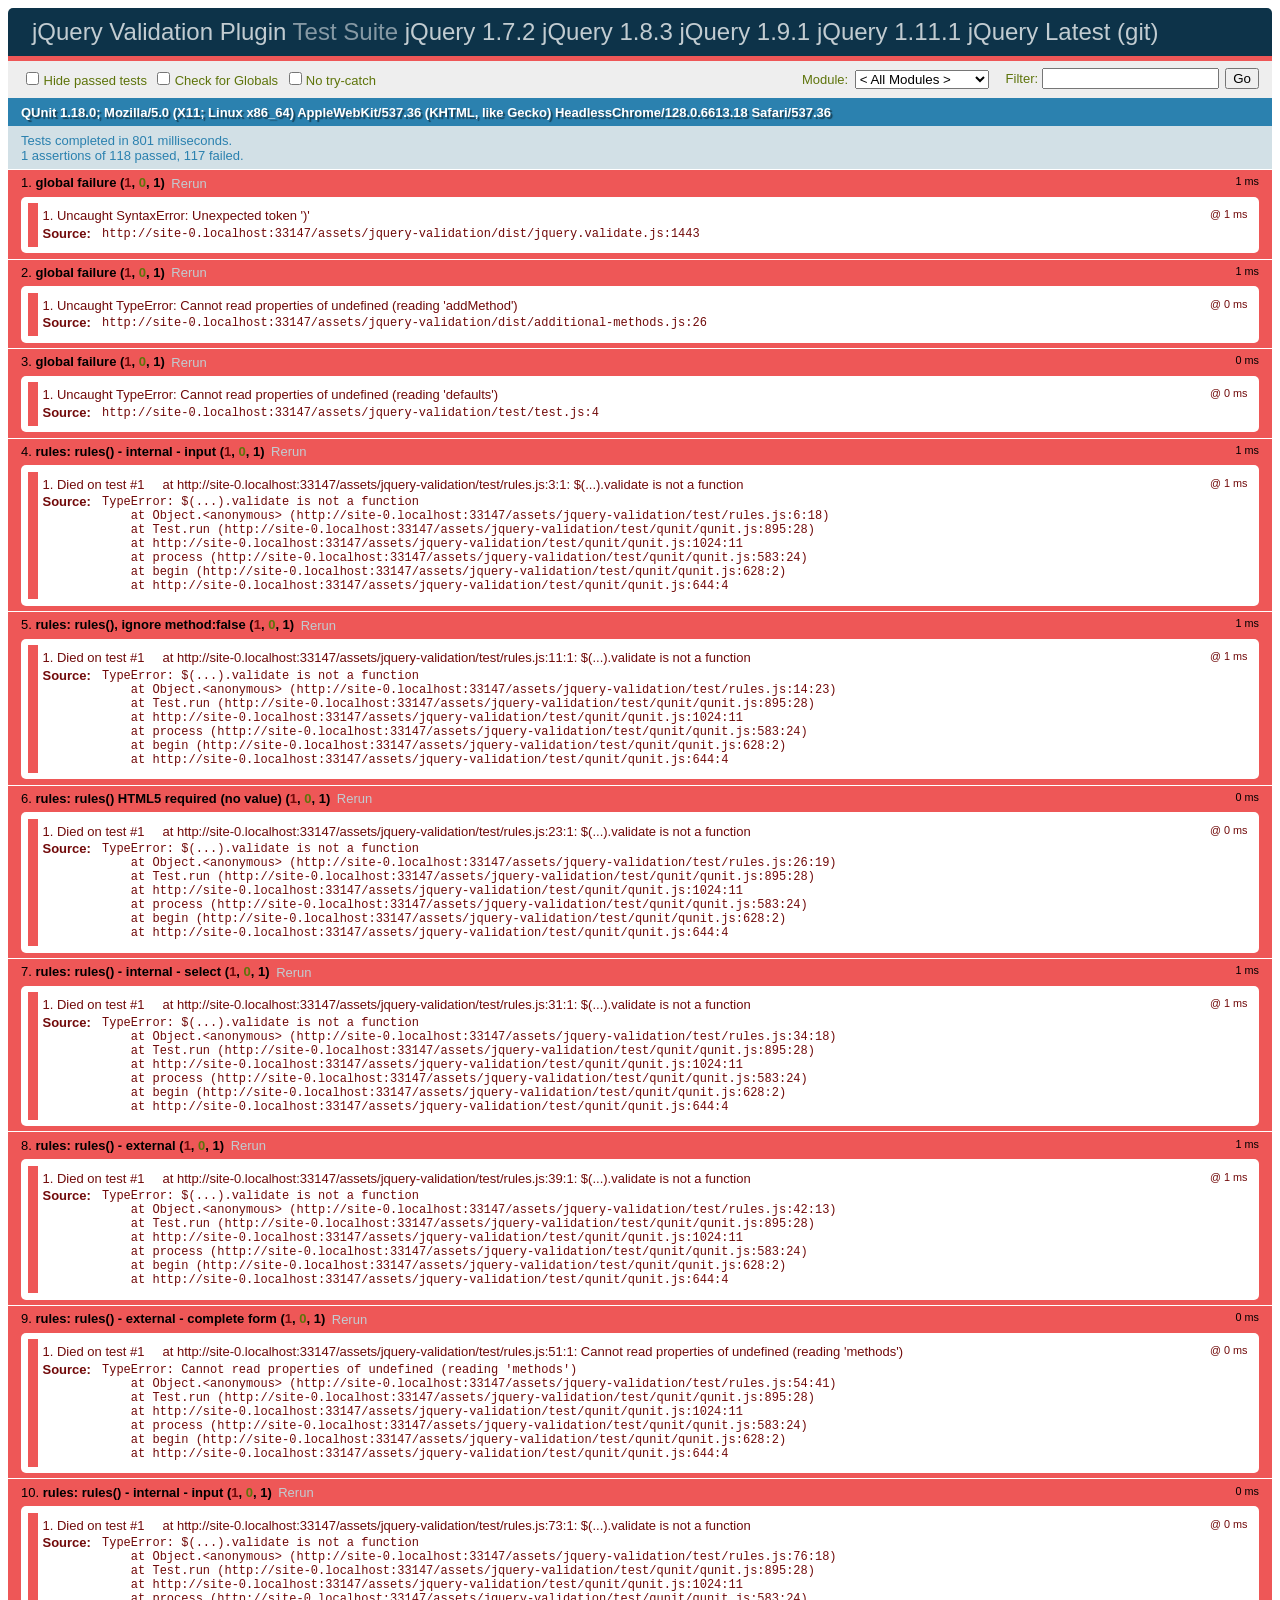
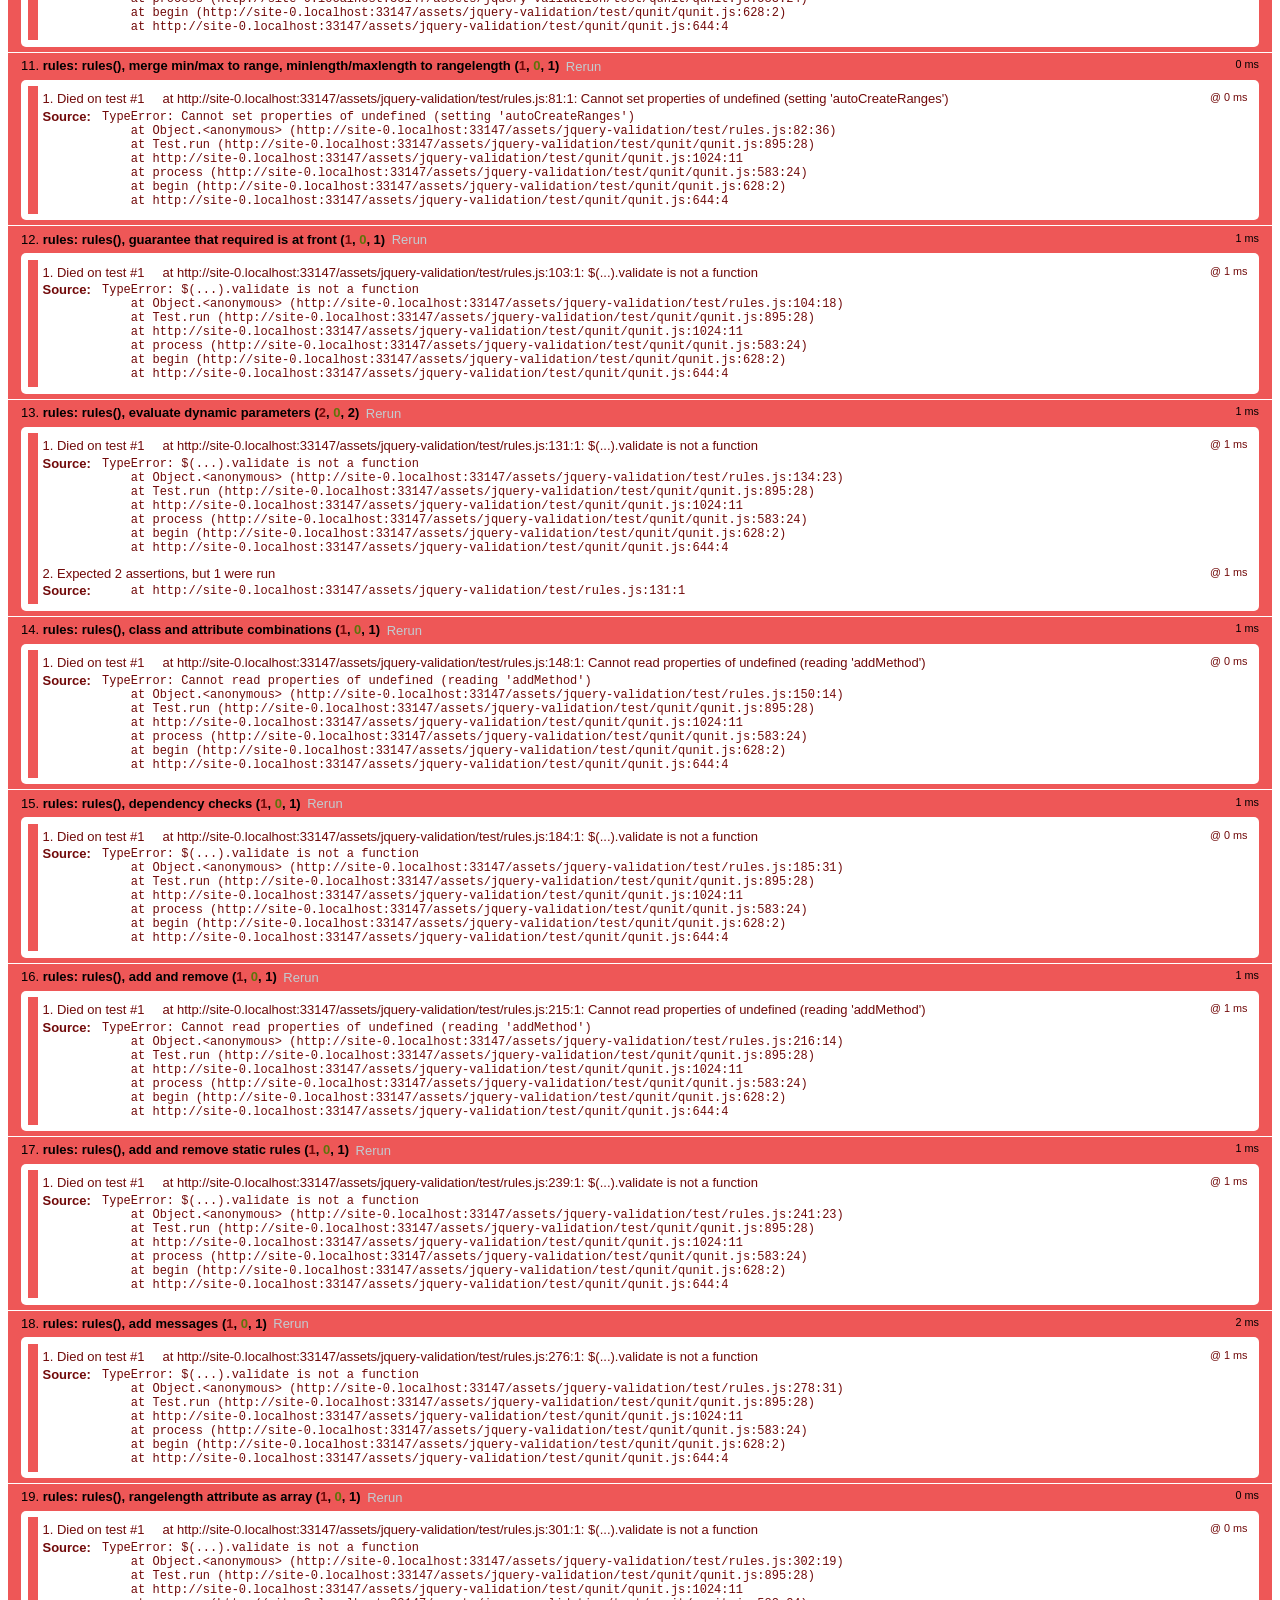
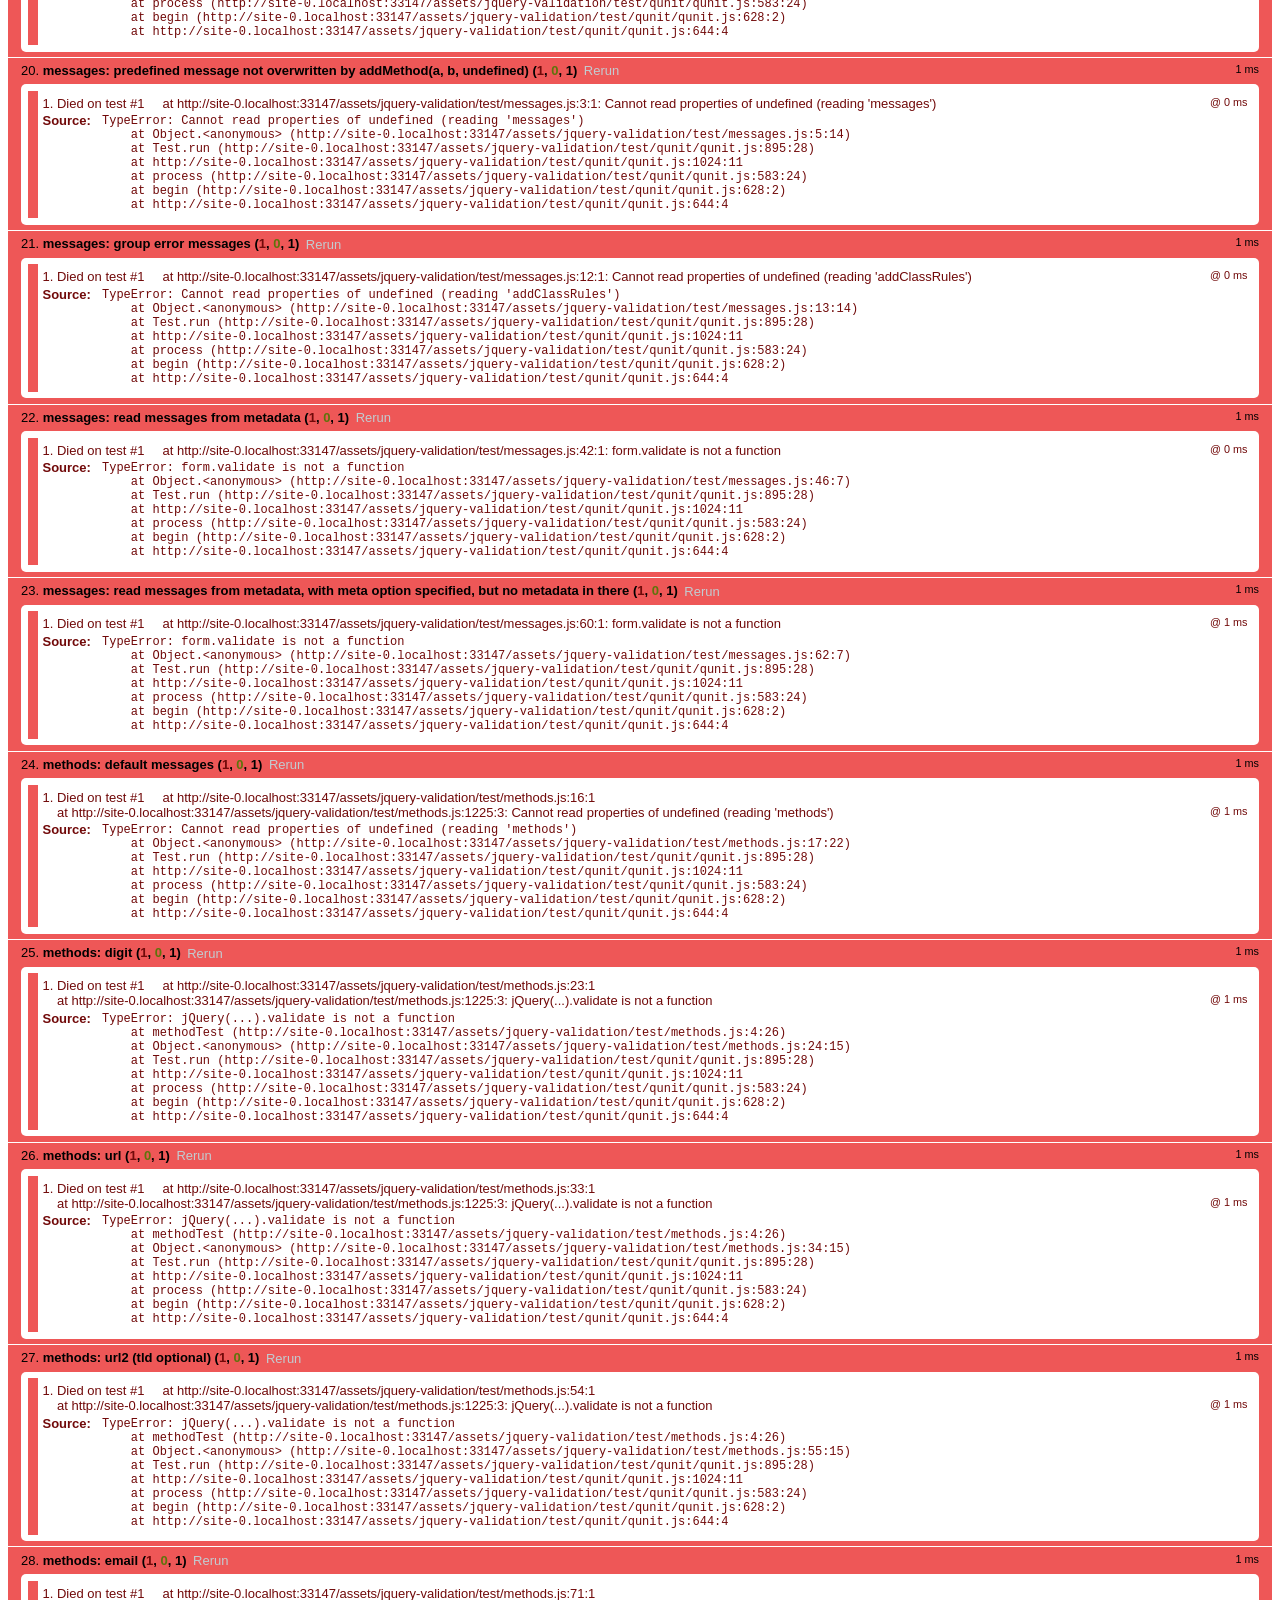
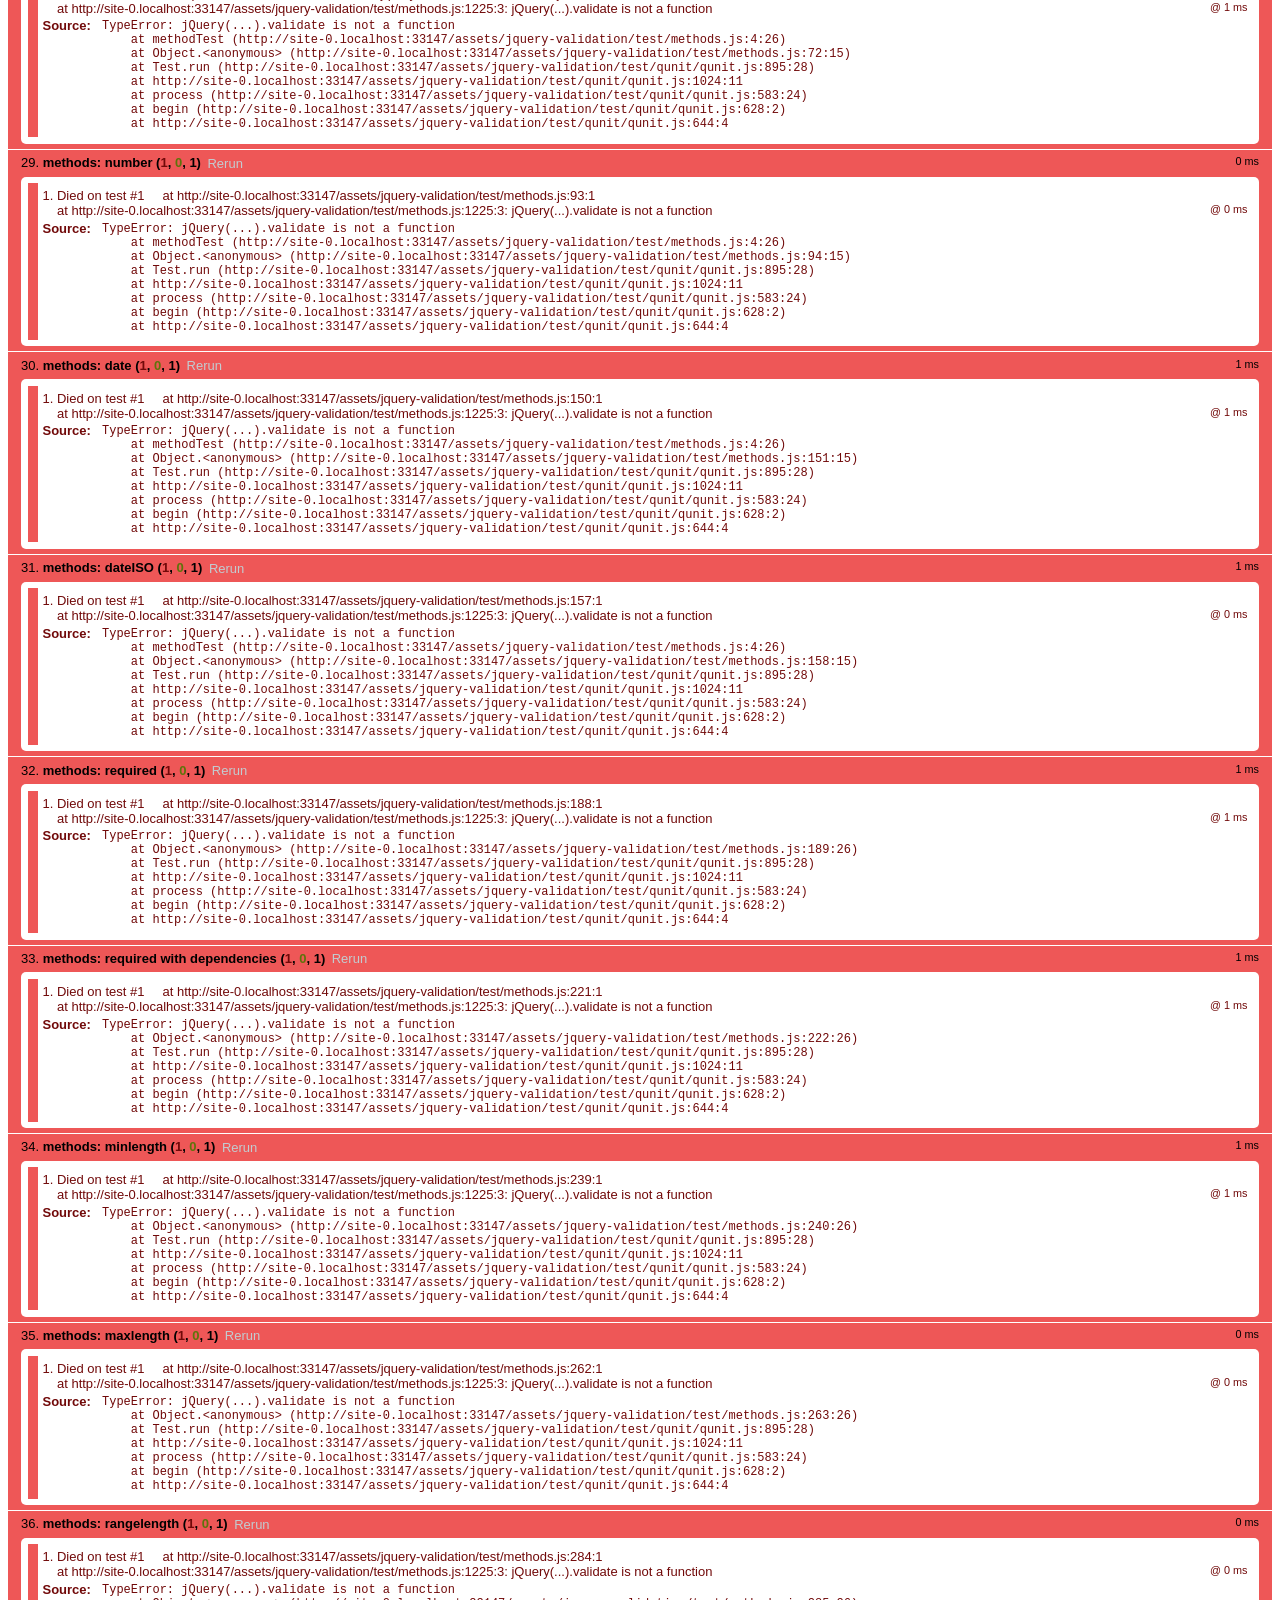
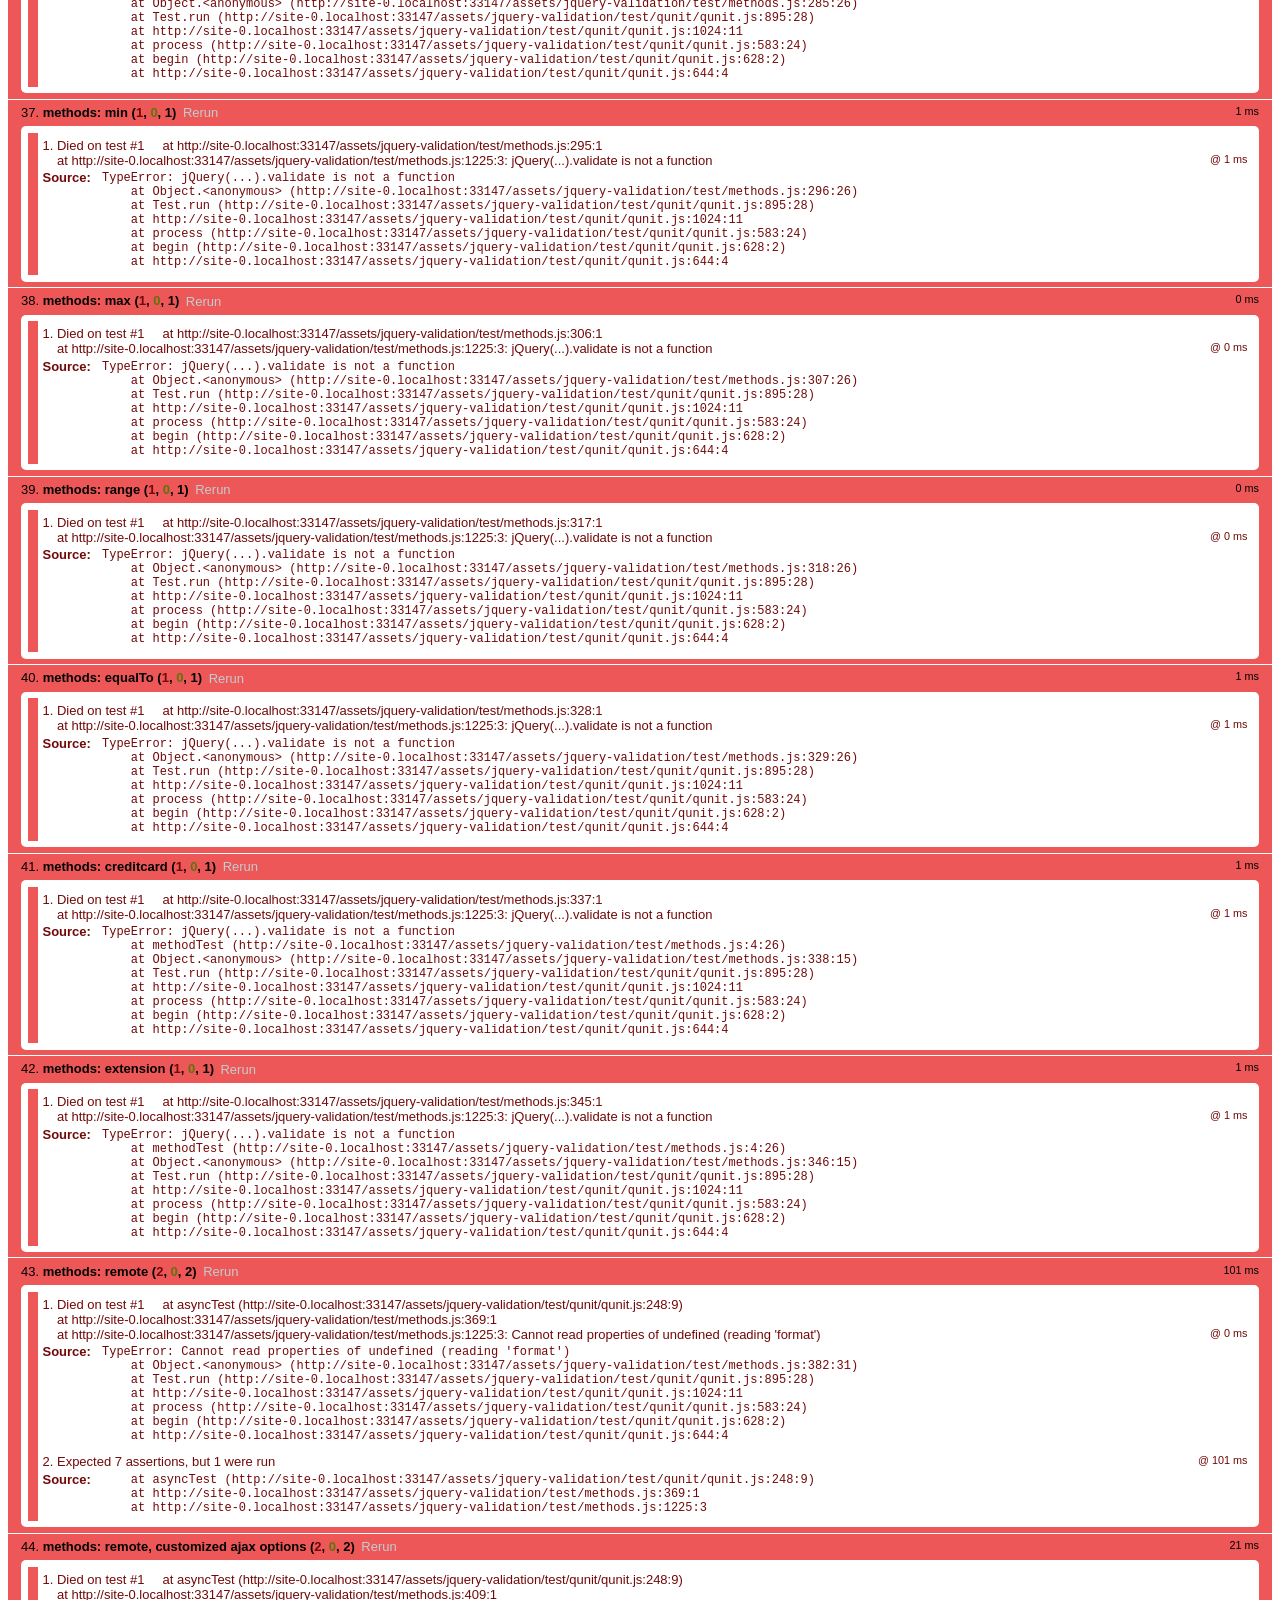
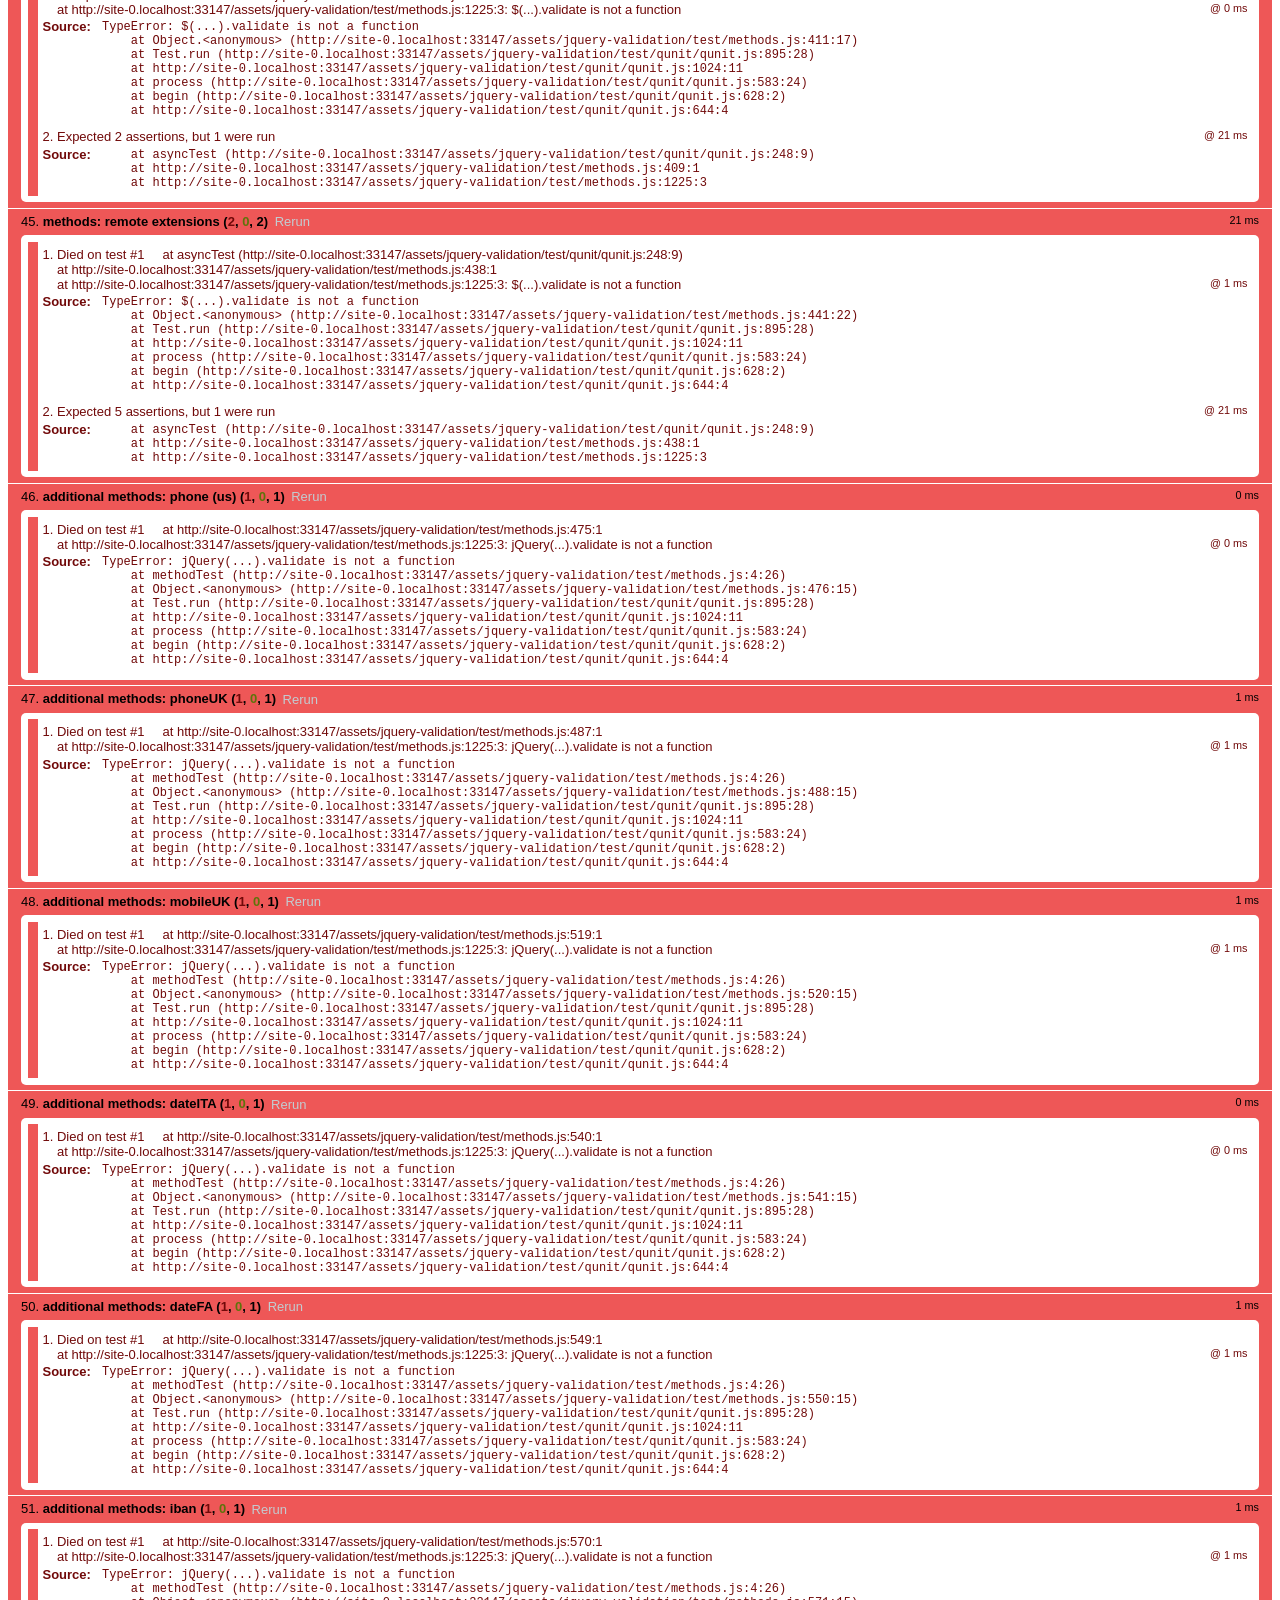
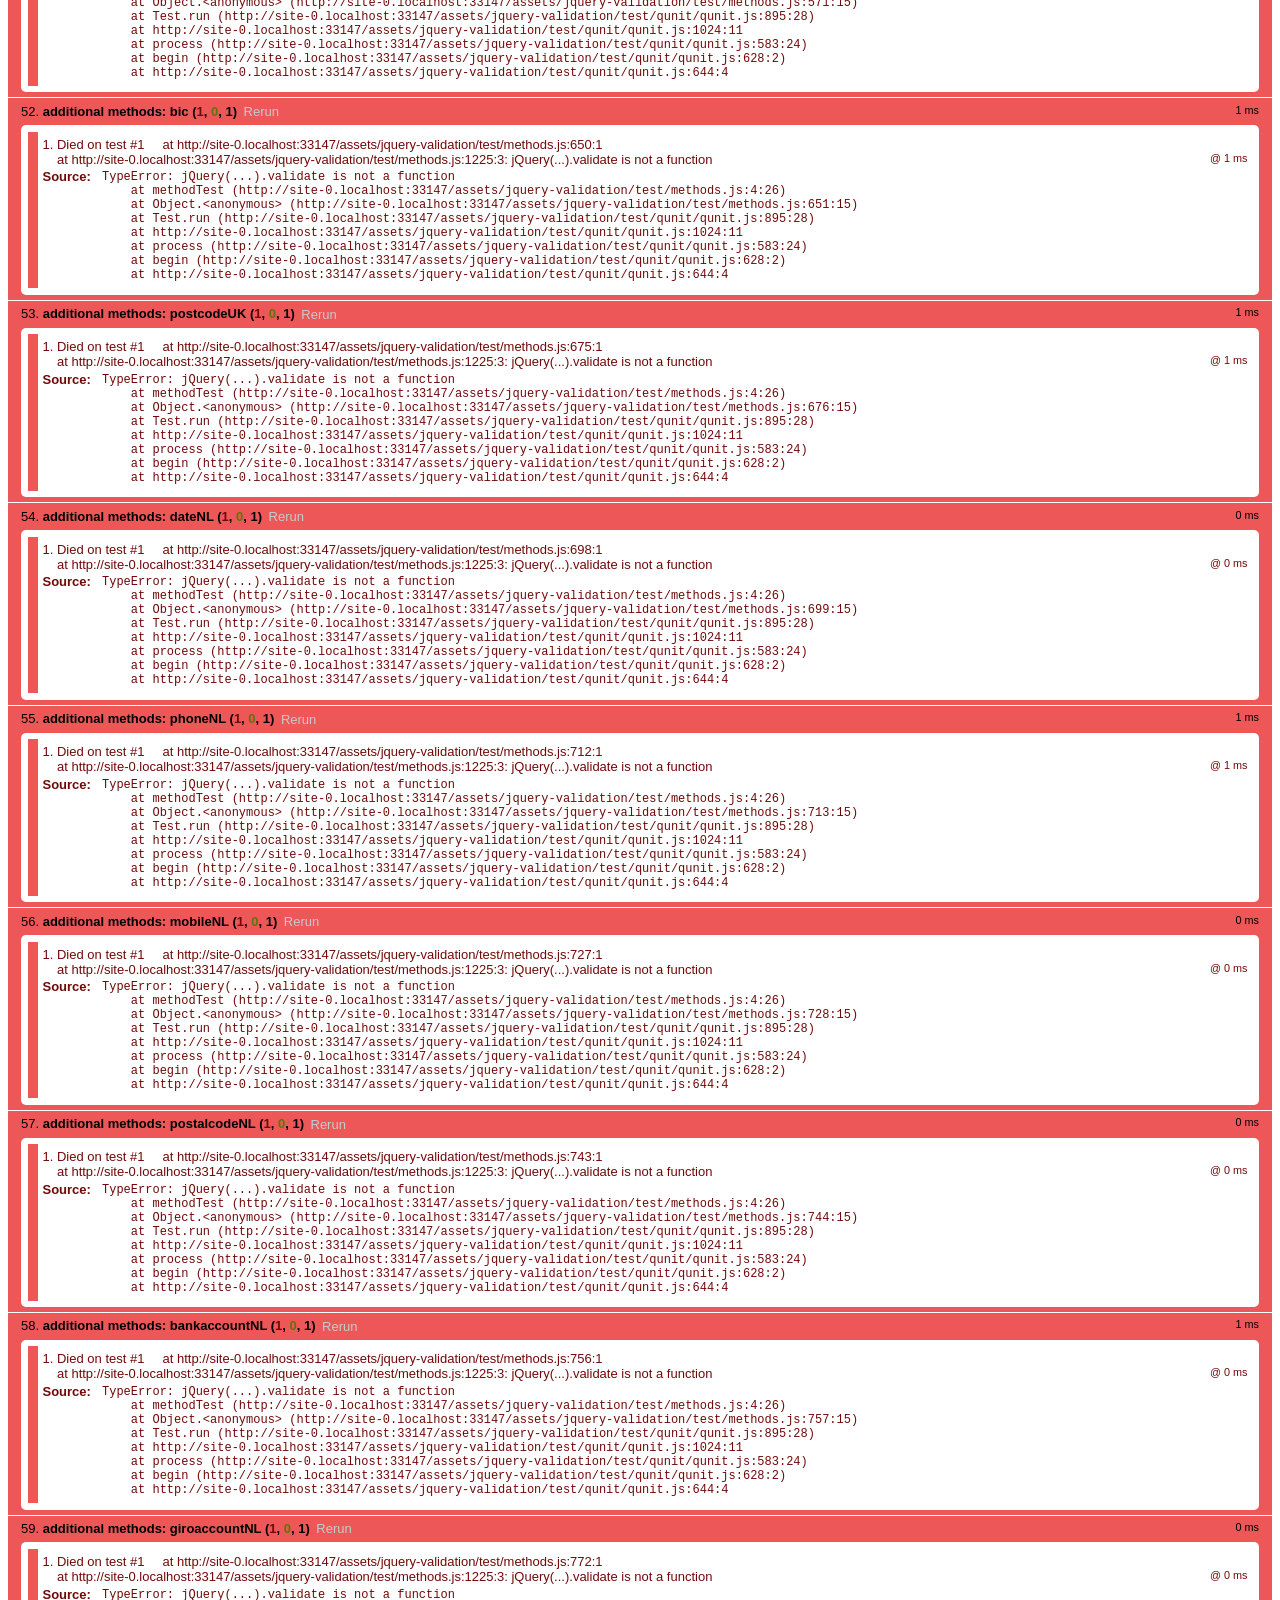
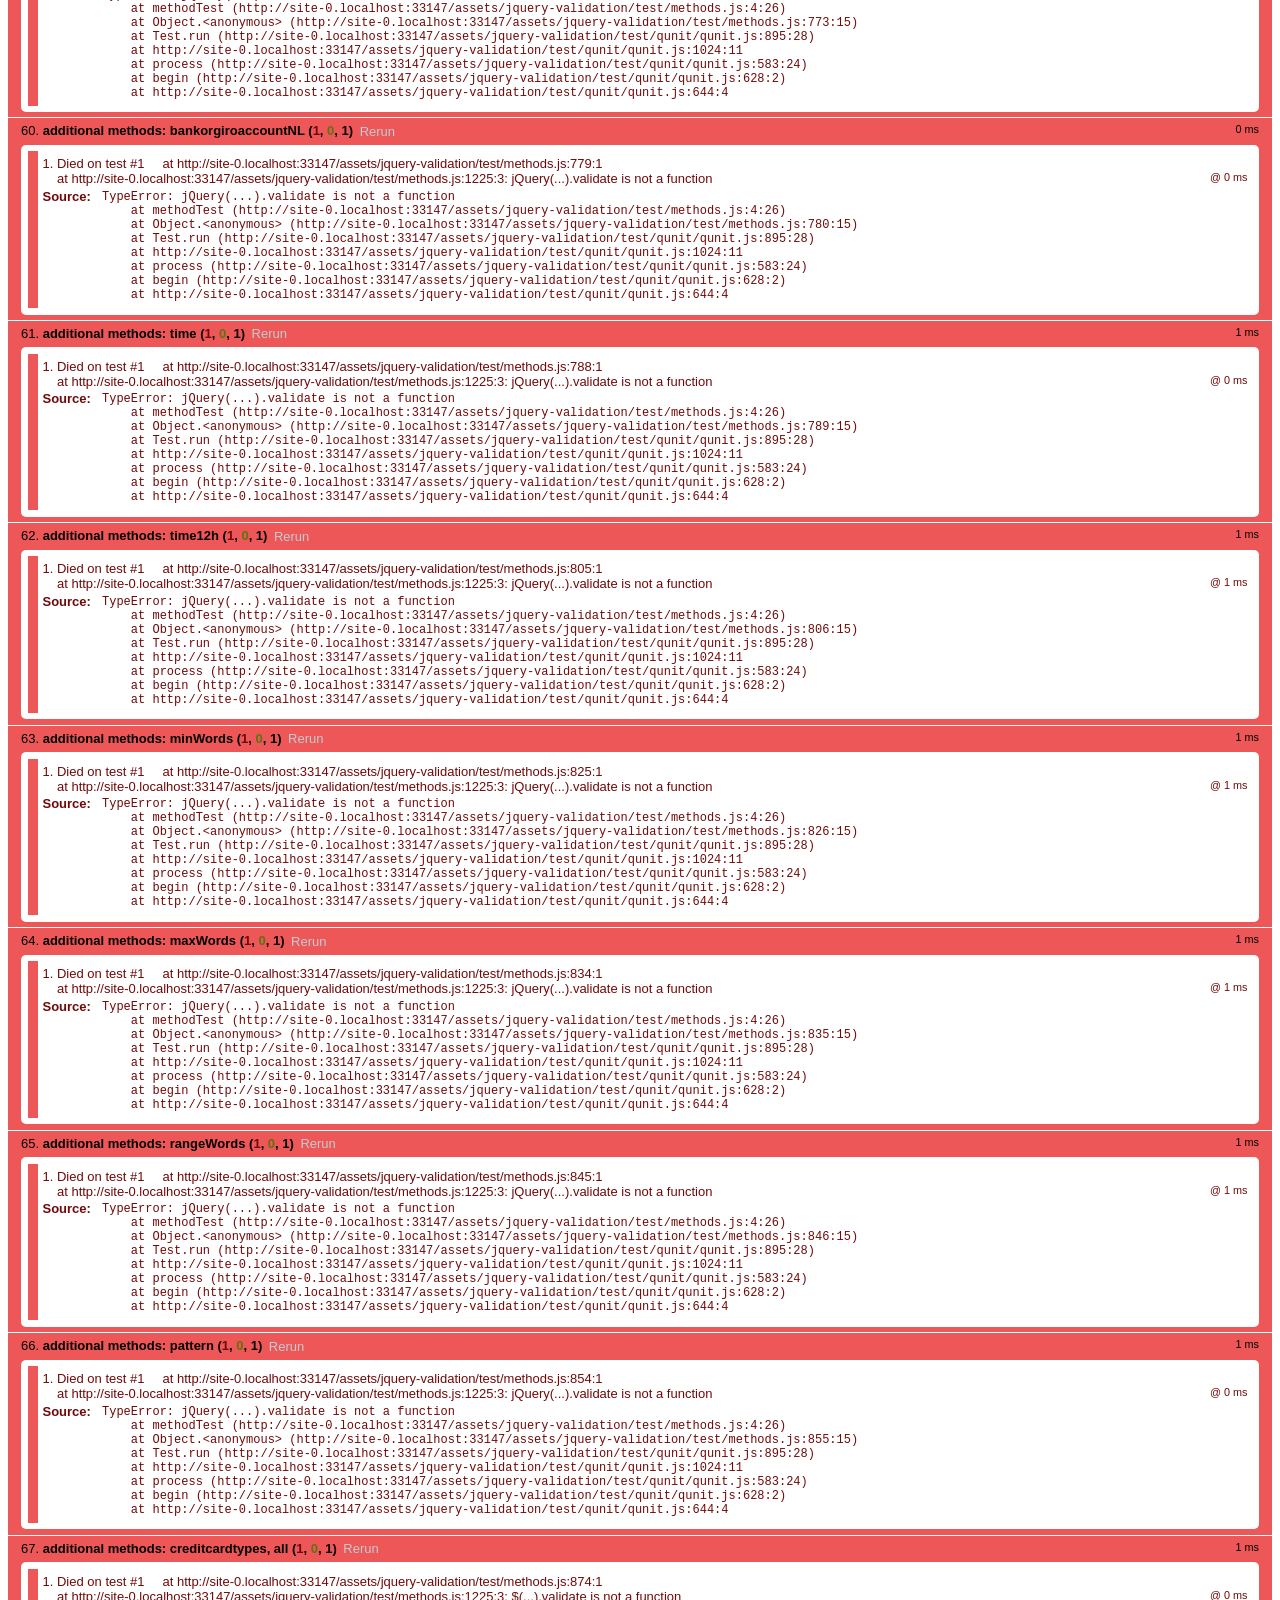
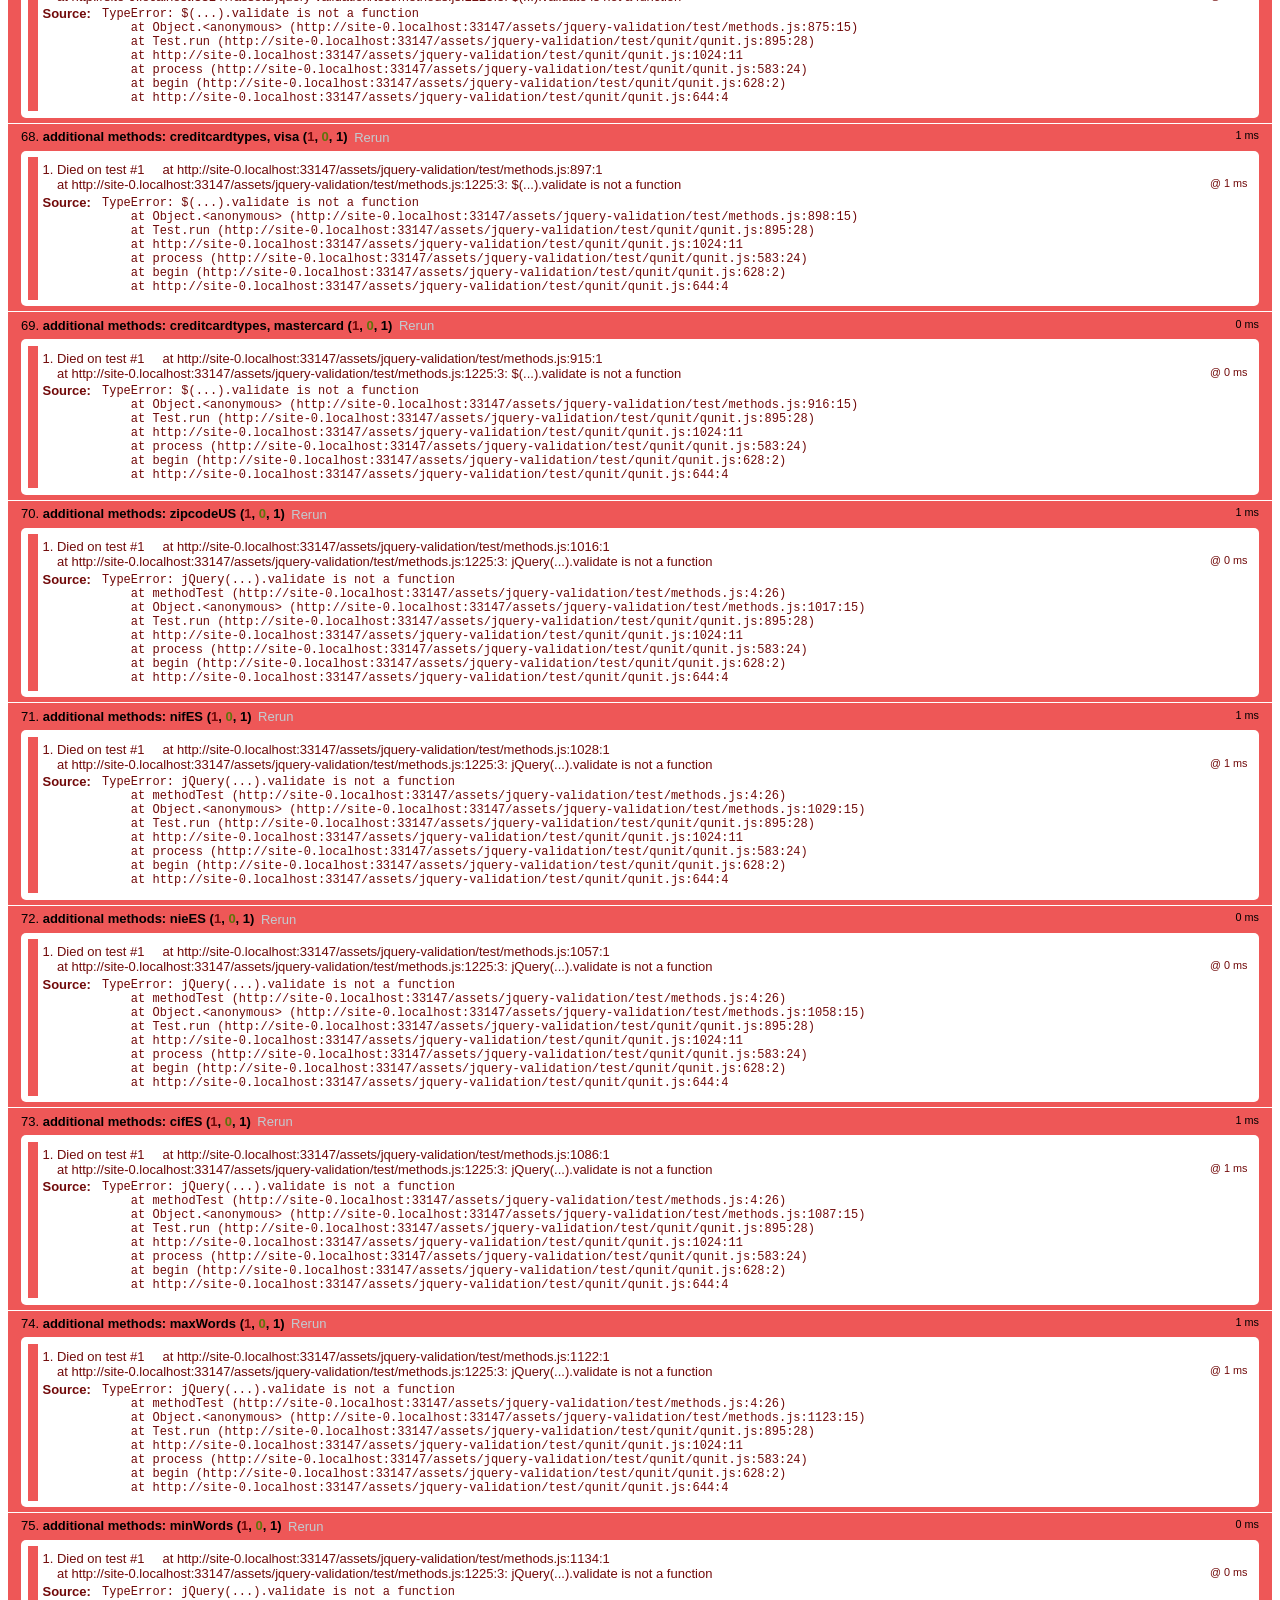
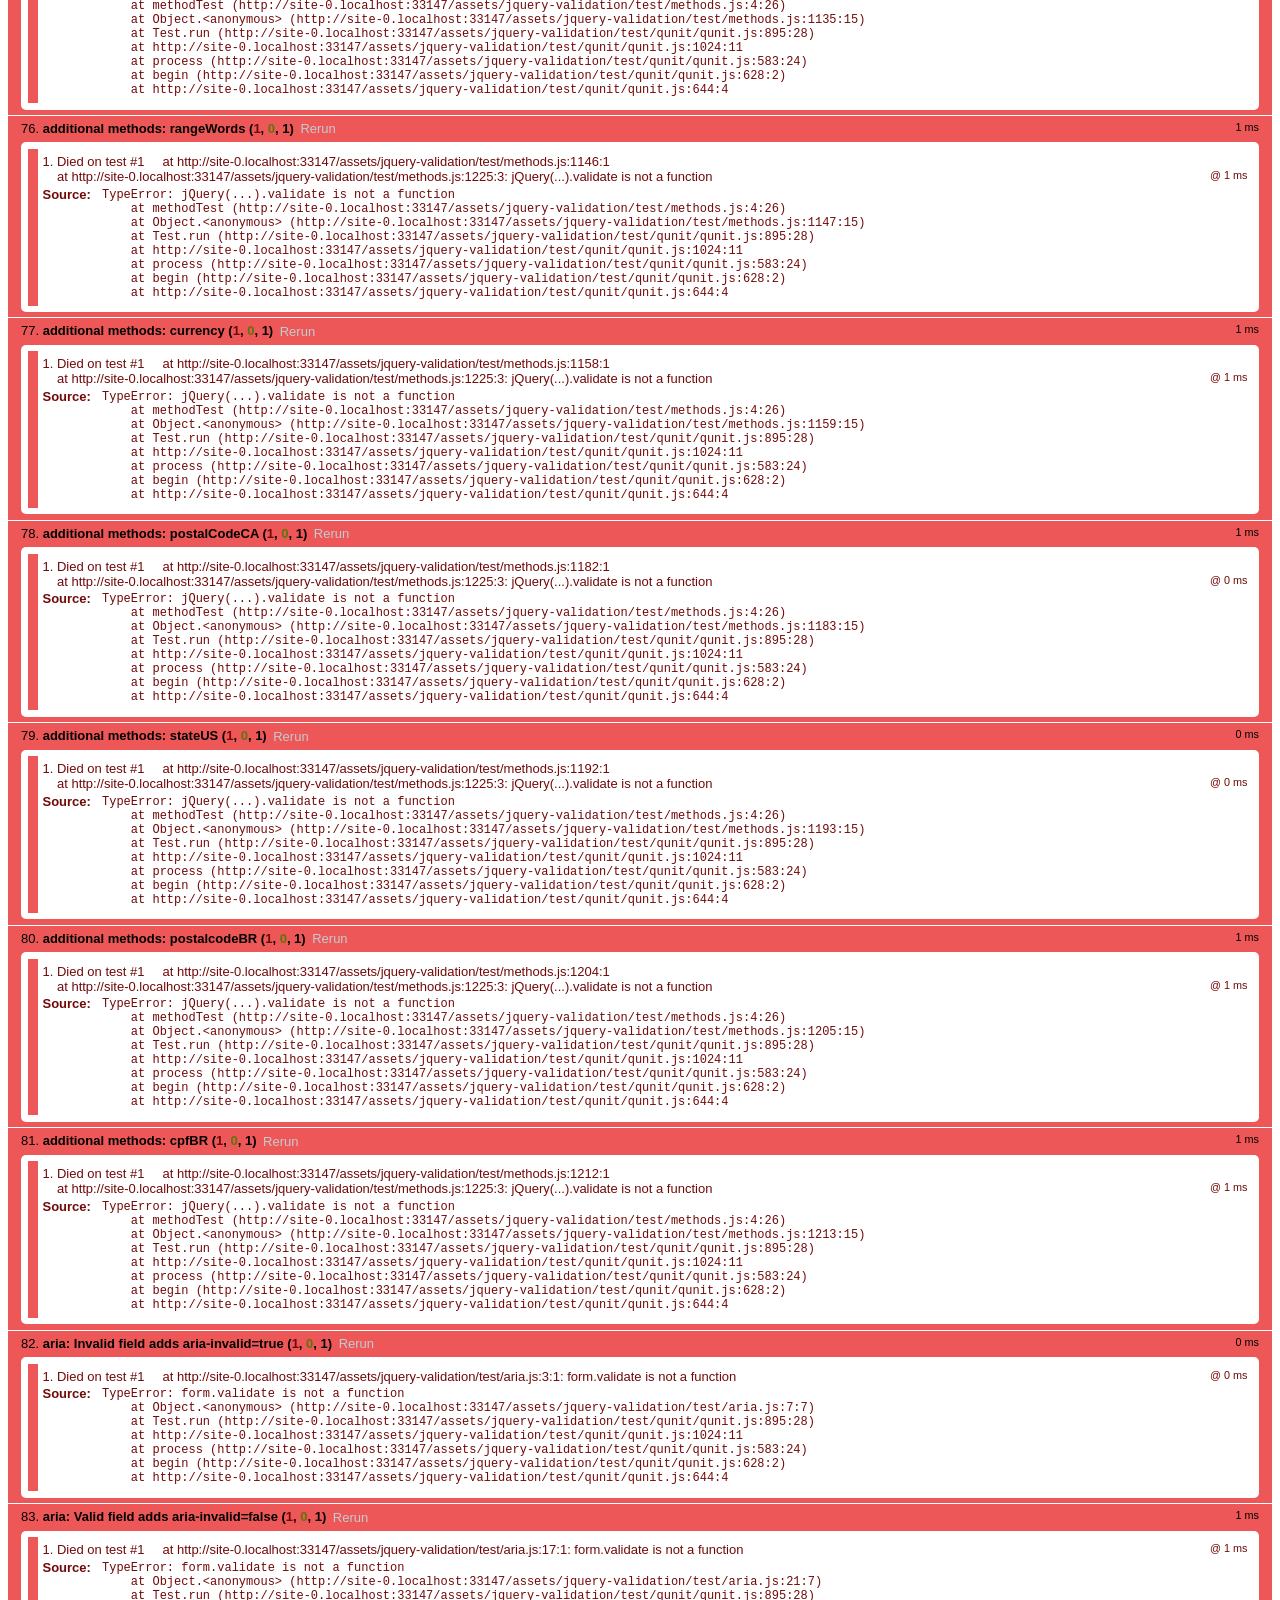
<file: assets/jquery-validation/test/index.html>
<!DOCTYPE html>
<html id="html">
<head>
	<meta charset="utf-8">
	<title>jQuery - Validation Test Suite</title>
	<link rel="stylesheet" href="qunit/qunit.css">
	<script src="../lib/jquery.js"></script>
	<script src="../lib/jquery.simulate.js"></script>
	<script src="../lib/jquery.form.js"></script>
	<script src="qunit/qunit.js"></script>
	<script src="../lib/jquery.mockjax.js"></script>
	<script src="../dist/jquery.validate.js"></script>
	<script src="../dist/additional-methods.js"></script>
	<script src="test.js"></script>
	<script src="rules.js"></script>
	<script src="messages.js"></script>
	<script src="methods.js"></script>
	<script src="aria.js"></script>
	<script src="error-placement.js"></script>
</head>
<body id="body">
<h1 id="qunit-header">
	<a href="http://jqueryvalidation.org/">jQuery Validation Plugin</a> Test Suite
	<a href="?jquery=1.7.2">jQuery 1.7.2</a>
	<a href="?jquery=1.8.3">jQuery 1.8.3</a>
	<a href="?jquery=1.9.1">jQuery 1.9.1</a>
	<a href="?jquery=1.11.1">jQuery 1.11.1</a>
	<a href="?jquery=git">jQuery Latest (git)</a>
</h1>
<div>
</div>
<h2 id="qunit-banner"></h2>
<div id="qunit-testrunner-toolbar"></div>
<h2 id="qunit-userAgent"></h2>
<ol id="qunit-tests"></ol>
<!-- Test HTML -->
<div id="other" style="display:none;">
	<input type="password" name="pw1" id="pw1" value="engfeh">
	<input type="password" name="pw2" id="pw2" value="">
</div>
<div id="qunit-fixture">
	<p id="firstp">See <a id="simon1" href="http://simon.incutio.com/archive/2003/03/25/#getElementsBySelector" rel="bookmark">this blog entry</a> for more information.</p>
	<p id="ap">
		Here are some links in a normal paragraph: <a id="google" href="http://www.google.com/" title="Google!">Google</a>,
		<a id="groups" href="http://groups.google.com/">Google Groups</a>. This link has
		<code><a href="#" id="anchor1">class="blog"</a>
		</code>:
		<a href="http://diveintomark.org/" class="blog" hreflang="en" id="mark">diveintomark</a>
	</p>
	<div id="foo">
		<p id="sndp">Everything inside the red border is inside a div with
			<code>id="foo"</code>.</p>
		<p lang="en" id="en">This is a normal link: <a id="yahoo" href="http://www.yahoo.com/" class="blogTest">Yahoo</a>
		</p>
		<p id="sap">This link has
			<code><a href="#2" id="anchor2">class="blog"</a>
			</code>: <a href="http://simon.incutio.com/" class="blog link" id="simon">Simon Willison's Weblog</a>
		</p>
	</div>
	<p id="first">Try them out:</p>
	<ul id="firstUL"></ul>
	<ol id="empty"></ol>
	<form id="testForm1">
		<input type="text" data-rule-required="true" data-rule-minlength="2" title="buga" name="firstname" id="firstname">
		<label id="errorFirstname" for="firstname" class="error">error for firstname</label>
		<input type="text" data-rule-required="true" title="buga" name="lastname" id="lastname">
		<input type="text" data-rule-required="true" title="something" name="something" id="something" value="something">
	</form>
	<form id="testForm1clean">
		<input title="buga" name="firstnamec" id="firstnamec">
		<label id="errorFirstnamec" for="firstnamec" class="error">error for firstname</label>
		<input title="buga" name="lastname" id="lastnamec">
		<input name="username" id="usernamec">
	</form>
	<form id="userForm">
		<input type="text" data-rule-required="true" name="username" id="username">
		<input type="submit" name="submitButton" value="submitButtonValue">
	</form>
	<form id="signupForm" action="form.php">
		<input id="user" name="user" title="Please enter your username (at least 3 characters)" data-rule-required="true" data-rule-minlength="3">
		<input type="password" name="password" id="password" data-rule-required="true" data-rule-minlength="5">
	</form>
	<form id="testForm2">
		<input data-rule-required="true" type="radio" name="agree" id="agb">
		<label for="agree" id="agreeLabel" class="xerror">error for agb</label>
	</form>
	<form id="testForm3">
		<select data-rule-required="true" name="meal" id="meal">
			<option value="">Please select...</option>
			<option value="1">Food</option>
			<option value="2">Milk</option>
		</select>
	</form>
	<div class="error" id="errorContainer">
		<ul>
			<li class="error" id="errorWrapper">
				<label for="meal" id="mealLabel" class="error">error for meal</label>
			</li>
		</ul>
	</div>
	<form id="testForm4">
		<input data-rule-foo="true" name="f1" id="f1">
		<input data-rule-bar="true" name="f2" id="f2">
	</form>
	<form id="testForm5">
		<input data-rule-equalto="#x2" value="x" name="x1" id="x1">
		<input data-rule-equalto="#x1" value="y" name="x2" id="x2">
	</form>
	<form id="testForm6">
		<input data-rule-required="true" data-rule-minlength="2" type="checkbox" name="check" id="form6check1">
		<input type="checkbox" name="check" id="form6check2">
	</form>
	<form id="testForm7">
		<select data-rule-required="true" data-rule-minlength="2" name="selectf7" id="selectf7" multiple="multiple">
			<option id="optionxa" value="0">0</option>
			<option id="optionxb" value="1">1</option>
			<option id="optionxc" value="2">2</option>
			<option id="optionxd" value="3">3</option>
		</select>
	</form>
	<form id="dateRangeForm">
		<input id="fromDate" name="fromDate" class="requiredDateRange" value="x">
		<input id="toDate" name="toDate" class="requiredDateRange" value="y">
		<span class="errorContainer"></span>
	</form>
	<form id="testForm8">
		<input id="form8input" data-rule-required="true" data-rule-number="true" data-rule-rangelength="2,8" name="abc">
		<input type="radio" name="radio1">
	</form>
	<form id="testForm9">
		<input id="testEmail9" data-rule-required="true" data-rule-email="true" data-msg-required="required" data-msg-email="email">
		<input id="testGeneric9" data-rule-required="true" data-rule-email="true" data-msg="generic" data-msg-email="email">
	</form>
	<form id="testForm10">
		<input type="radio" name="testForm10Radio" value="1" id="testForm10Radio1">
		<input type="radio" name="testForm10Radio" value="2" id="testForm10Radio2">
	</form>
	<form id="testForm11">
		<!-- HTML5 -->
		<input required type="text" name="testForm11Text" id="testForm11text1">
	</form>
	<form id="testForm12">
		<!-- empty "type" attribute -->
		<input name="testForm12text" id="testForm12text" data-rule-required="true">
	</form>
	<form id="testForm13">
		<select id="cars-select" name="cars" title="Please select at least two cars, but no more than three" required rangelength="[2,3]" multiple="multiple">
			<option value="m_sl">Mercedes SL</option>
			<option value="o_c">Opel Corsa</option>
			<option value="vw_p">VW Polo</option>
			<option value="t_s">Titanic Skoda</option>
		</select>
	</form>
	<form id="testForm14">
		<!-- test existing "label" error holder -->
		<input name="testForm14text" id="testForm14text" data-rule-required="true" data-msg="required">
		<label for="testForm14text" class="error"></label>
	</form>
	<form id="testForm16">
		<!-- test existing "label" attribute -->
		<input name="testForm16text" id="testForm16text" data-rule-required="true" data-msg="missing">
		<label for="testForm16text" class="title">Field Label</label>
	</form>
	<form id="testForm15">
		<!-- test existing non-label error holder -->
		<input name="testForm15text" id="testForm15text" data-rule-required="true" data-msg="required" aria-describedby="testForm15text-error">
		<span id="testForm15text-error" class="error"></span>
	</form>
	<form id="testForm17">
		<!-- test existing non-error aria-describedby -->
		<label for="testForm17text">My Label</label>
		<input name="testForm17text" id="testForm17text" data-rule-required="true" data-msg="required" aria-describedby="testForm17text-description">
		<span id="testForm17text-description">This is where you enter your data</span>
	</form>
	<form id="testForm18">
		<!-- test id/name containing brackets -->
		<input name="testForm18[text]" id="testForm18[text]" required>
	</form>
	<form id="testForm19">
	<!-- test id/name containing $ -->
	<input name="testForm19$text" id="testForm19$text" required>
	</form>
	<form id="dataMessages">
		<input name="dataMessagesName" id="dataMessagesName" class="required" data-msg-required="You must enter a value here">
	</form>
	<div id="simplecontainer">
		<h3></h3>
	</div>
	<div id="container" style="min-height:1px"></div>
	<ol id="labelcontainer"></ol>
	<form id="elementsOrder">
		<select class="required" name="order1" id="order1">
			<option value="">none</option>
		</select>
		<input class="required" name="order2" id="order2">
		<input class="required" name="order3" type="checkbox" id="order3">
		<input class="required" name="order4" id="order4">
		<input class="required" name="order5" type="radio" id="order5">
		<input class="required" name="order6" id="order6">
		<ul id="orderContainer">
		</ul>
	</form>
	<form id="form" action="formaction">
		<input type="text" name="action" value="Test" id="text1">
		<input type="text" name="text2" value="" id="text1b">
		<input type="text" name="text2" value="T " id="text1c">
		<input type="text" name="text2" value="T" id="text2">
		<input type="text" name="text2" value="TestTestTest" id="text3">
		<input type="text" name="action" value="0" id="value1">
		<input type="text" name="text2" value="10" id="value2">
		<input type="text" name="text2" value="1000" id="value3">
		<input type="radio" name="radio1" id="radio1">
		<input type="radio" name="radio1" id="radio1a">
		<input type="radio" name="radio2" id="radio2" checked="checked">
		<input type="radio" name="radio" id="radio3">
		<input type="radio" name="radio" id="radio4" checked="checked">
		<input type="checkbox" name="check" id="check1" checked="checked">
		<input type="checkbox" name="check" id="check1b">
		<input type="checkbox" name="check2" id="check2">
		<input type="checkbox" name="check3" id="check3" checked="checked">
		<input type="checkbox" name="check3" checked="checked">
		<input type="checkbox" name="check3" checked="checked">
		<input type="checkbox" name="check3" checked="checked">
		<input type="checkbox" name="check3" checked="checked">
		<input type="hidden" name="hidden" id="hidden1">
		<input type="text" style="display:none;" name="foo[bar]" id="hidden2">
		<input type="text" readonly="readonly" id="name" name="name" value="name">
		<button name="button">Button</button>
		<textarea id="area1" name="area1">foobar</textarea>
		<textarea id="area2" name="area2"></textarea>
		<select name="select1" id="select1">
			<option id="option1a" value="">Nothing</option>
			<option id="option1b" value="1">1</option>
			<option id="option1c" value="2">2</option>
			<option id="option1d" value="3">3</option>
		</select>
		<select name="select2" id="select2">
			<option id="option2a" value="">Nothing</option>
			<option id="option2b" value="1">1</option>
			<option id="option2c" value="2">2</option>
			<option id="option2d" selected="selected" value="3">3</option>
		</select>
		<select name="select3" id="select3" multiple="multiple">
			<option id="option3a" value="">Nothing</option>
			<option id="option3b" selected="selected" value="1">1</option>
			<option id="option3c" selected="selected" value="2">2</option>
			<option id="option3d" value="3">3</option>
		</select>
		<select name="select4" id="select4" multiple="multiple">
			<option id="option4a" selected="selected" value="1">1</option>
			<option id="option4b" selected="selected" value="2">2</option>
			<option id="option4c" selected="selected" value="3">3</option>
			<option id="option4d" selected="selected" value="4">4</option>
			<option id="option4e" selected="selected" value="5">5</option>
		</select>
		<select name="select5" id="select5" multiple="multiple">
			<option id="option5a" value="0">0</option>
			<option id="option5b" value="1">1</option>
			<option id="option5c" value="2">2</option>
			<option id="option5d" value="3">3</option>
		</select>
	</form>
	<form id="v2">
		<input id="v2-i1" name="v2-i1" class="required">
		<input id="v2-i2" name="v2-i2" class="required email">
		<input id="v2-i3" name="v2-i3" class="url">
		<input id="v2-i4" name="v2-i4" class="required" minlength="2">
		<input id="v2-i5" name="v2-i5" class="required" minlength="2" maxlength="5" customMethod1="123">
		<input id="v2-i6" name="v2-i6" class="required customMethod2" data-rule-maxlength="5" data-rule-minlength="2">
		<input id="v2-i7" name="v2-i7">
	</form>
	<form id="checkables">
		<input type="checkbox" id="checkable1" name="checkablesgroup" class="required">
		<input type="checkbox" id="checkable2" name="checkablesgroup">
		<input type="checkbox" id="checkable3" name="checkablesgroup">
	</form>
	<form id="subformRequired">
		<div class="billingAddressControl">
			<input type="checkbox" id="bill_to_co" name="bill_to_co" class="toggleCheck" checked="checked" style="width: auto;" tabindex="1">
			<label for="bill_to_co" style="cursor:pointer">Same as Company Address</label>
		</div>
		<div id="subform">
			<input maxlength="40" class="billingRequired" name="bill_first_name" size="20" type="text" tabindex="2" value="">
		</div>
		<input id="co_name" class="required" maxlength="40" name="co_name" size="20" type="text" tabindex="1" value="">
	</form>
	<form id="withTitle">
		<input class="required" name="hastitle" type="text" title="fromtitle">
	</form>
	<form id="ccform" method="get">
		<input id="cardnumber" name="cardnumber">
	</form>
	<form id="productInfo">
		<input class="productInfo" name="partnumber">
		<input class="productInfo" name="description">
		<input class="productInfo" name="color">
		<input name="supplier">
		<input class="productInfo" type="checkbox" name="discount">
	</form>
	<form id="updateLabel">
		<input class="required" name="updateLabelInput" id="updateLabelInput" data-msg-required="You must enter a value here">
		<label id="targetLabel" class="error" for="updateLabelInput">Some server-side error</label>
	</form>
	<form id="rangesMinDateInvalid">
		<input type="date" id="minDateInvalid" name="minDateInvalid" min="2012-12-21" value="2012-11-21">
	</form>
	<form id="ranges">
		<input type="date" id="maxDateInvalid" name="maxDateInvalid" max="2012-12-21" value="2013-01-21">
		<input type="date" id="rangeDateInvalidGreater" name="rangeDateInvalidGreater" min="2012-11-21" max="2013-01-21" value="2013-02-21">
		<input type="date" id="rangeDateInvalidLess" name="rangeDateInvalidLess" min="2012-11-21" max="2013-01-21" value="2012-10-21">
		<input type="date" id="maxDateValid" name="maxDateValid" max="2013-01-21" value="2012-12-21">
		<input type="date" id="rangeDateValid" name="rangeDateValid" min="2012-11-21" max="2013-01-21" value="2012-12-21">
		<!-- input type text is not supposed to have min/max according to html5,
			 but for backward compatibility with 1.10.0 we treat it as number.
			 you can also use type="number", in which case the browser may also
			 do validation, and mobile browsers may offer a numeric keypad to edit
			 the value.
			 Type absent is treated like type="text".
		  -->
		<input type="text" id="rangeTextInvalidGreater" name="rangeTextInvalidGreater" min="50" max="200" value="1000">
		<input type="text" id="rangeTextInvalidLess" name="rangeTextInvalidLess" min="200" max="1000" value="50">
		<input id="rangeAbsentInvalidGreater" name="rangeAbsentInvalidGreater" min="50" max="200" value="1000">
		<input id="rangeAbsentInvalidLess" name="rangeAbsentInvalidLess" min="200" max="1000" value="50">
		<input type="text" id="rangeTextValid" name="rangeTextValid" min="50" max="1000" value="200">
		<input type="text" id="rangeTextDataRuleValid" name="rangeTextValid" min="50" data-rule-max="1000.00" value="200">
		<input id="rangeAbsentValid" name="rangeAbsentValid" min="50" max="1000" value="200">
		<!-- ranges are like numbers in html5, except that browser is not required
			 to demand an exact value.  User interface could be a slider.
		  -->
		<input type="range" id="rangeRangeValid" name="rangeRangeValid" min="50" max="1000" value="200">
		<input type="number" id="rangeNumberValid" name="rangeNumberValid" min="50" max="1000" value="200">
		<input type="number" id="rangeNumberInvalidGreater" name="rangeNumberInvalidGreater" min="50" max="200" value="1000">
		<input type="number" id="rangeNumberInvalidLess" name="rangeNumberInvalidLess" min="50" max="200" value="6">
		<input type="number" id="rangeMinZeroInvalidLess" name="rangeMinZeroInvalidLess" min="0" value="-1">
		<input type="number" id="rangeMinZeroValidEqual" name="rangeMinZeroValidEqual" min="0" value="0">
		<input type="number" id="rangeMinZeroValidGreater" name="rangeMinZeroValidGreater" min="0" value="1">
	</form>
	<form id="rangeMinDateValid">
		<input type="date" id="minDateValid" name="minDateValid" min="2012-11-21" value="2012-12-21">
	</form>
	<form id="bypassValidation">
		<input type="text" name="bypassValidationRequiredInput" required>
		<input id="normalSubmit" type="submit" value="submit">
		<input id="bypassSubmitWithCancel" type="submit" class="cancel" value="bypass1">
		<input id="bypassSubmitWithNoValidate1" type="submit" formnovalidate value="bypass1">
		<input id="bypassSubmitWithNoValidate2" type="submit" formnovalidate="formnovalidate" value="bypass2">
	</form>
	<form id="ariaInvalid">
		<input type="text" name="ariaInvalidFirstName" id="ariaInvalidFirstName">
	</form>
	<form id="ariaRequired">
		<input type="text" name="ariaRequiredDynamic" id="ariaRequiredDynamic">
		<input type="text" name="ariaRequiredStatic" id="ariaRequiredStatic" required="">
		<input type="text" name="ariaRequiredData" id="ariaRequiredData" data-rule-required="true">
		<input type="text" name="ariaRequiredClass" id="ariaRequiredClass" class="required">
	</form>
	<form id="ignoredElements">
		<select id="ss1" class="ignore">
			<option value="1">option 1</option>
			<option value="2">option 2</option>
		</select>
		<br>
		<input name="test" class="required" value="">
	</form>
	<form id="radiocheckbox" autocomplete="off">
		<input id="radiocheckbox-0-1" autocomplete="off" type="radio" name="radiocheckbox-0" required="required">
		<input id="radiocheckbox-0-2" autocomplete="off" type="radio" name="radiocheckbox-0" required="required">
		<input id="radiocheckbox-0-3" autocomplete="off" type="radio" name="radiocheckbox-0" required="required">
		<input id="radiocheckbox-1-1" autocomplete="off" type="checkbox" name="radiocheckbox-1" required="required">
		<input id="radiocheckbox-1-2" autocomplete="off" type="checkbox" name="radiocheckbox-1" required="required">
		<input id="radiocheckbox-1-3" autocomplete="off" type="checkbox" name="radiocheckbox-1" required="required">
	</form>
</div>
</body>
</html>
</file>
<file: assets/jquery-validation/test/qunit/qunit.css>
/*!
 * QUnit 1.18.0
 * http://qunitjs.com/
 *
 * Copyright jQuery Foundation and other contributors
 * Released under the MIT license
 * http://jquery.org/license
 *
 * Date: 2015-04-03T10:23Z
 */

/** Font Family and Sizes */

#qunit-tests, #qunit-header, #qunit-banner, #qunit-testrunner-toolbar, #qunit-userAgent, #qunit-testresult {
	font-family: "Helvetica Neue Light", "HelveticaNeue-Light", "Helvetica Neue", Calibri, Helvetica, Arial, sans-serif;
}

#qunit-testrunner-toolbar, #qunit-userAgent, #qunit-testresult, #qunit-tests li { font-size: small; }
#qunit-tests { font-size: smaller; }


/** Resets */

#qunit-tests, #qunit-header, #qunit-banner, #qunit-userAgent, #qunit-testresult, #qunit-modulefilter {
	margin: 0;
	padding: 0;
}


/** Header */

#qunit-header {
	padding: 0.5em 0 0.5em 1em;

	color: #8699A4;
	background-color: #0D3349;

	font-size: 1.5em;
	line-height: 1em;
	font-weight: 400;

	border-radius: 5px 5px 0 0;
}

#qunit-header a {
	text-decoration: none;
	color: #C2CCD1;
}

#qunit-header a:hover,
#qunit-header a:focus {
	color: #FFF;
}

#qunit-testrunner-toolbar label {
	display: inline-block;
	padding: 0 0.5em 0 0.1em;
}

#qunit-banner {
	height: 5px;
}

#qunit-testrunner-toolbar {
	padding: 0.5em 1em 0.5em 1em;
	color: #5E740B;
	background-color: #EEE;
	overflow: hidden;
}

#qunit-userAgent {
	padding: 0.5em 1em 0.5em 1em;
	background-color: #2B81AF;
	color: #FFF;
	text-shadow: rgba(0, 0, 0, 0.5) 2px 2px 1px;
}

#qunit-modulefilter-container {
	float: right;
	padding: 0.2em;
}

.qunit-url-config {
	display: inline-block;
	padding: 0.1em;
}

.qunit-filter {
	display: block;
	float: right;
	margin-left: 1em;
}

/** Tests: Pass/Fail */

#qunit-tests {
	list-style-position: inside;
}

#qunit-tests li {
	padding: 0.4em 1em 0.4em 1em;
	border-bottom: 1px solid #FFF;
	list-style-position: inside;
}

#qunit-tests > li {
	display: none;
}

#qunit-tests li.running,
#qunit-tests li.pass,
#qunit-tests li.fail,
#qunit-tests li.skipped {
	display: list-item;
}

#qunit-tests.hidepass li.running,
#qunit-tests.hidepass li.pass {
	visibility: hidden;
	position: absolute;
	width:   0px;
	height:  0px;
	padding: 0;
	border:  0;
	margin:  0;
}

#qunit-tests li strong {
	cursor: pointer;
}

#qunit-tests li.skipped strong {
	cursor: default;
}

#qunit-tests li a {
	padding: 0.5em;
	color: #C2CCD1;
	text-decoration: none;
}

#qunit-tests li p a {
	padding: 0.25em;
	color: #6B6464;
}
#qunit-tests li a:hover,
#qunit-tests li a:focus {
	color: #000;
}

#qunit-tests li .runtime {
	float: right;
	font-size: smaller;
}

.qunit-assert-list {
	margin-top: 0.5em;
	padding: 0.5em;

	background-color: #FFF;

	border-radius: 5px;
}

.qunit-collapsed {
	display: none;
}

#qunit-tests table {
	border-collapse: collapse;
	margin-top: 0.2em;
}

#qunit-tests th {
	text-align: right;
	vertical-align: top;
	padding: 0 0.5em 0 0;
}

#qunit-tests td {
	vertical-align: top;
}

#qunit-tests pre {
	margin: 0;
	white-space: pre-wrap;
	word-wrap: break-word;
}

#qunit-tests del {
	background-color: #E0F2BE;
	color: #374E0C;
	text-decoration: none;
}

#qunit-tests ins {
	background-color: #FFCACA;
	color: #500;
	text-decoration: none;
}

/*** Test Counts */

#qunit-tests b.counts                       { color: #000; }
#qunit-tests b.passed                       { color: #5E740B; }
#qunit-tests b.failed                       { color: #710909; }

#qunit-tests li li {
	padding: 5px;
	background-color: #FFF;
	border-bottom: none;
	list-style-position: inside;
}

/*** Passing Styles */

#qunit-tests li li.pass {
	color: #3C510C;
	background-color: #FFF;
	border-left: 10px solid #C6E746;
}

#qunit-tests .pass                          { color: #528CE0; background-color: #D2E0E6; }
#qunit-tests .pass .test-name               { color: #366097; }

#qunit-tests .pass .test-actual,
#qunit-tests .pass .test-expected           { color: #999; }

#qunit-banner.qunit-pass                    { background-color: #C6E746; }

/*** Failing Styles */

#qunit-tests li li.fail {
	color: #710909;
	background-color: #FFF;
	border-left: 10px solid #EE5757;
	white-space: pre;
}

#qunit-tests > li:last-child {
	border-radius: 0 0 5px 5px;
}

#qunit-tests .fail                          { color: #000; background-color: #EE5757; }
#qunit-tests .fail .test-name,
#qunit-tests .fail .module-name             { color: #000; }

#qunit-tests .fail .test-actual             { color: #EE5757; }
#qunit-tests .fail .test-expected           { color: #008000; }

#qunit-banner.qunit-fail                    { background-color: #EE5757; }

/*** Skipped tests */

#qunit-tests .skipped {
	background-color: #EBECE9;
}

#qunit-tests .qunit-skipped-label {
	background-color: #F4FF77;
	display: inline-block;
	font-style: normal;
	color: #366097;
	line-height: 1.8em;
	padding: 0 0.5em;
	margin: -0.4em 0.4em -0.4em 0;
}

/** Result */

#qunit-testresult {
	padding: 0.5em 1em 0.5em 1em;

	color: #2B81AF;
	background-color: #D2E0E6;

	border-bottom: 1px solid #FFF;
}
#qunit-testresult .module-name {
	font-weight: 700;
}

/** Fixture */

#qunit-fixture {
	position: absolute;
	top: -10000px;
	left: -10000px;
	width: 1000px;
	height: 1000px;
}
</file>
